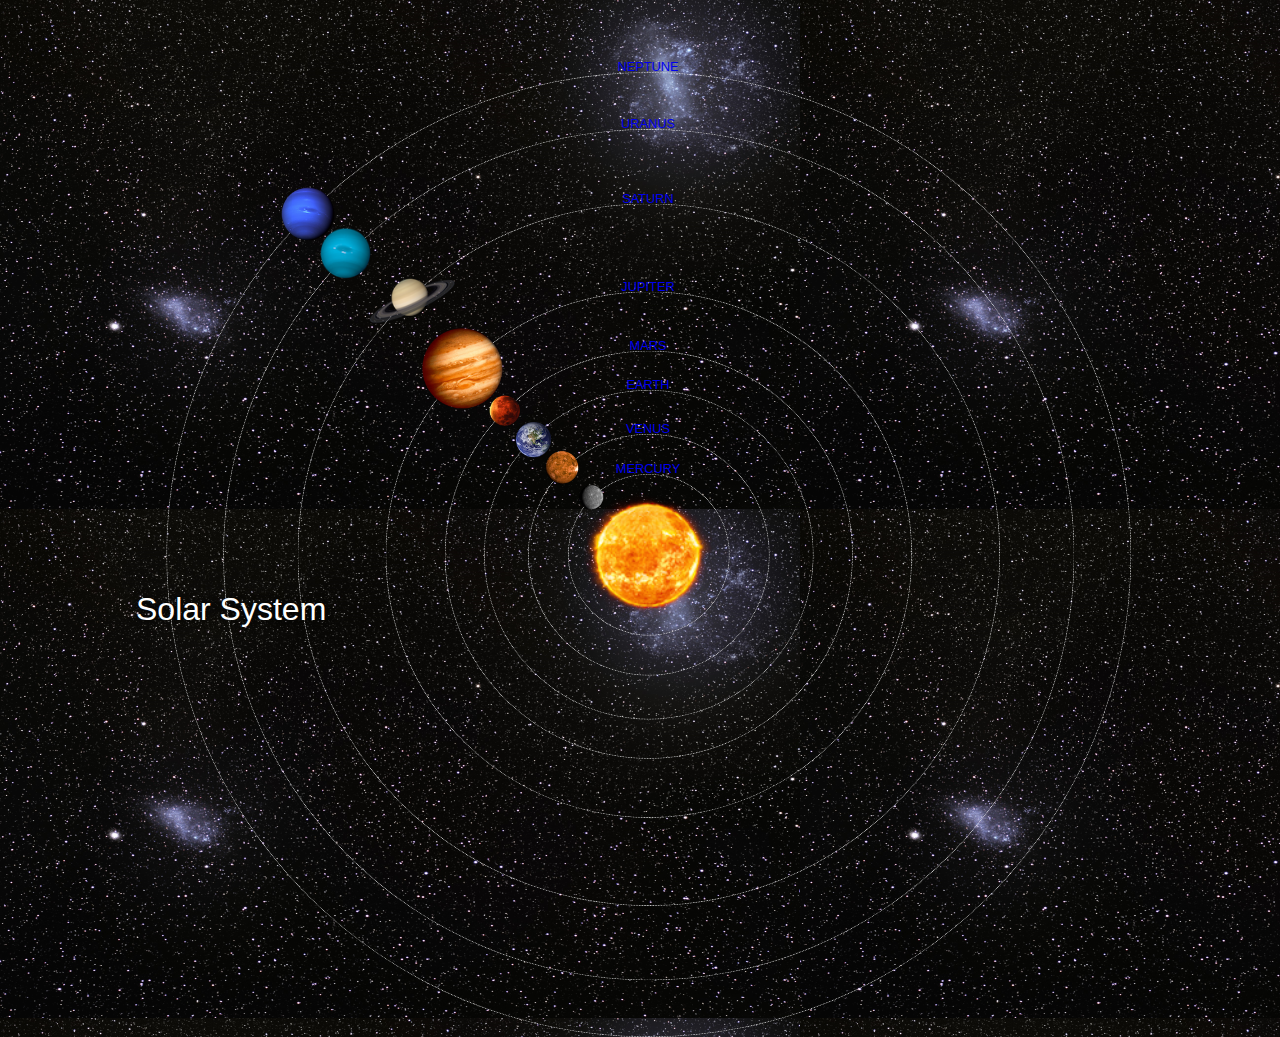
<file: index.html>
<!DOCTYPE HTML>
<html>
   <head>
     <title>Solar System</title>
     <link rel="stylesheet" href="style.css"/>
    </head>
    <body>
      <div id="container">
        <h1>Solar System</h1>
         <a href="sun.html"><img src="images/sun.png" id="sun"/></a> 
          
          
        <div id="neptune-orbit">
        <a href="neptune.html"><img src="images/neptune.png" id="neptune"/></a> 
        </div>
         <div id="neptune-label" class="label-box">
            <a href="neptune.html">NEPTUNE</a>
        </div>
          <div id="uranus-orbit">
             <a href="uranus.html"><img src="images/uranus.png" id="uranus"/></a> 
          </div>
          <div id="uranus-label" class="label-box">
                <a href="uranus.html">URANUS</a>
          </div>
          <div id="saturn-orbit">
             <a href="saturn.html"><img src="images/saturn.png" id="saturn"/></a> 
          </div>
          <div id="saturn-label" class="label-box">
                <a href="saturn.html">SATURN</a>
          </div>
           <div id="jupiter-orbit">
             <a href="jupiter.html"><img src="images/jupiter.png" id="jupiter"/></a> 
          </div>
          <div id="jupiter-label" class="label-box">
                <a href="jupiter.html">JUPITER</a>
          </div>
            <div id="mars-orbit">
             <a href="mars.html"><img src="images/mars.png" id="mars"/></a> 
          </div>
          <div id="mars-label" class="label-box">
                <a href="mars.html">MARS</a>
          </div>
            <div id="earth-orbit">
             <a href="earth.html"><img src="images/earth.png" id="earth"/></a> 
          </div>
          <div id="earth-label" class="label-box">
                <a href="earth.html">EARTH</a>
          </div>
            <div id="venus-orbit">
             <a href="venus.html"><img src="images/venus.png" id="venus"/></a> 
          </div>
          <div id="venus-label" class="label-box">
                <a href="venus.html">VENUS</a>
          </div>
            <div id="mercury-orbit">
             <a href="mercury.html"><img src="images/mercury.png" id="mercury"/></a> 
          </div>
          <div id="mercury-label" class="label-box">
                <a href="mercury.html">MERCURY</a>
          </div>
      </div>
    </body>

</html>
</file>
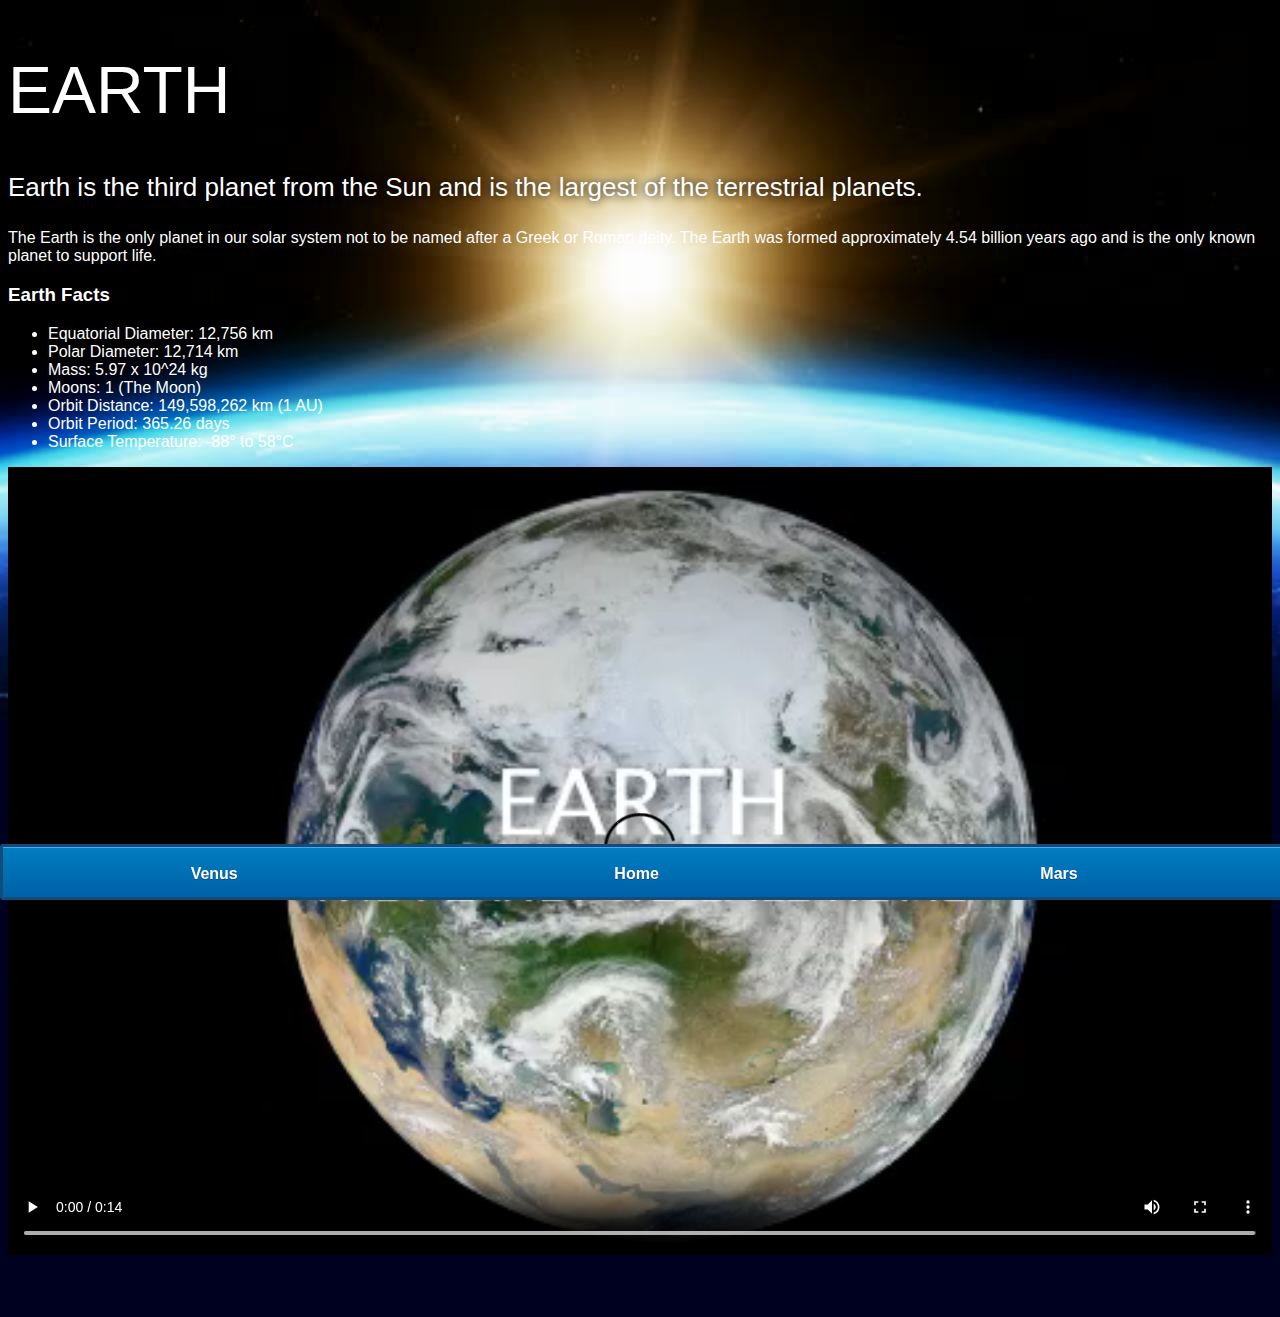
<file: earth.html>
<!DOCTYPE html>
<html>
  <head>
    <title>Solar System</title>
      <link rel="stylesheet" href="style-pages.css">
  </head>
    <body>
       <div id="main">
         <div id="content">
           <h1>Earth</h1>
                <p class="intro">
                    Earth is the third planet from the Sun and is the largest of the terrestrial planets. 
                </p>             

                <p>
                    The Earth is the only planet in our solar system not to be named after a Greek or Roman deity. The Earth was formed approximately 4.54 billion years ago and is the only known planet to support life.
                </p>

                <h3>Earth Facts</h3>
                <ul>
                    <li>Equatorial Diameter:	12,756 km</li>
                    <li>Polar Diameter:	12,714 km</li>
                    <li>Mass:	5.97 x 10^24 kg</li>
                    <li>Moons:	1 (The Moon)</li>
                    <li>Orbit Distance:	149,598,262 km (1 AU)</li>
                    <li>Orbit Period:	365.26 days</li>
                    <li>Surface Temperature:	-88&deg; to 58&deg;C</li>
                </ul>
                <video id="video" controls>
                    <source src="videos/earth-video.mp4" type="video/mp4">
                </video>
         </div>
         <div id="tabs-bottom">
             <a href="venus.html">Venus</a>
            <a href="index.html">Home</a>
            <a href="mars.html">Mars</a>
        </div>
      </div>
    </body>
</html>
</file>
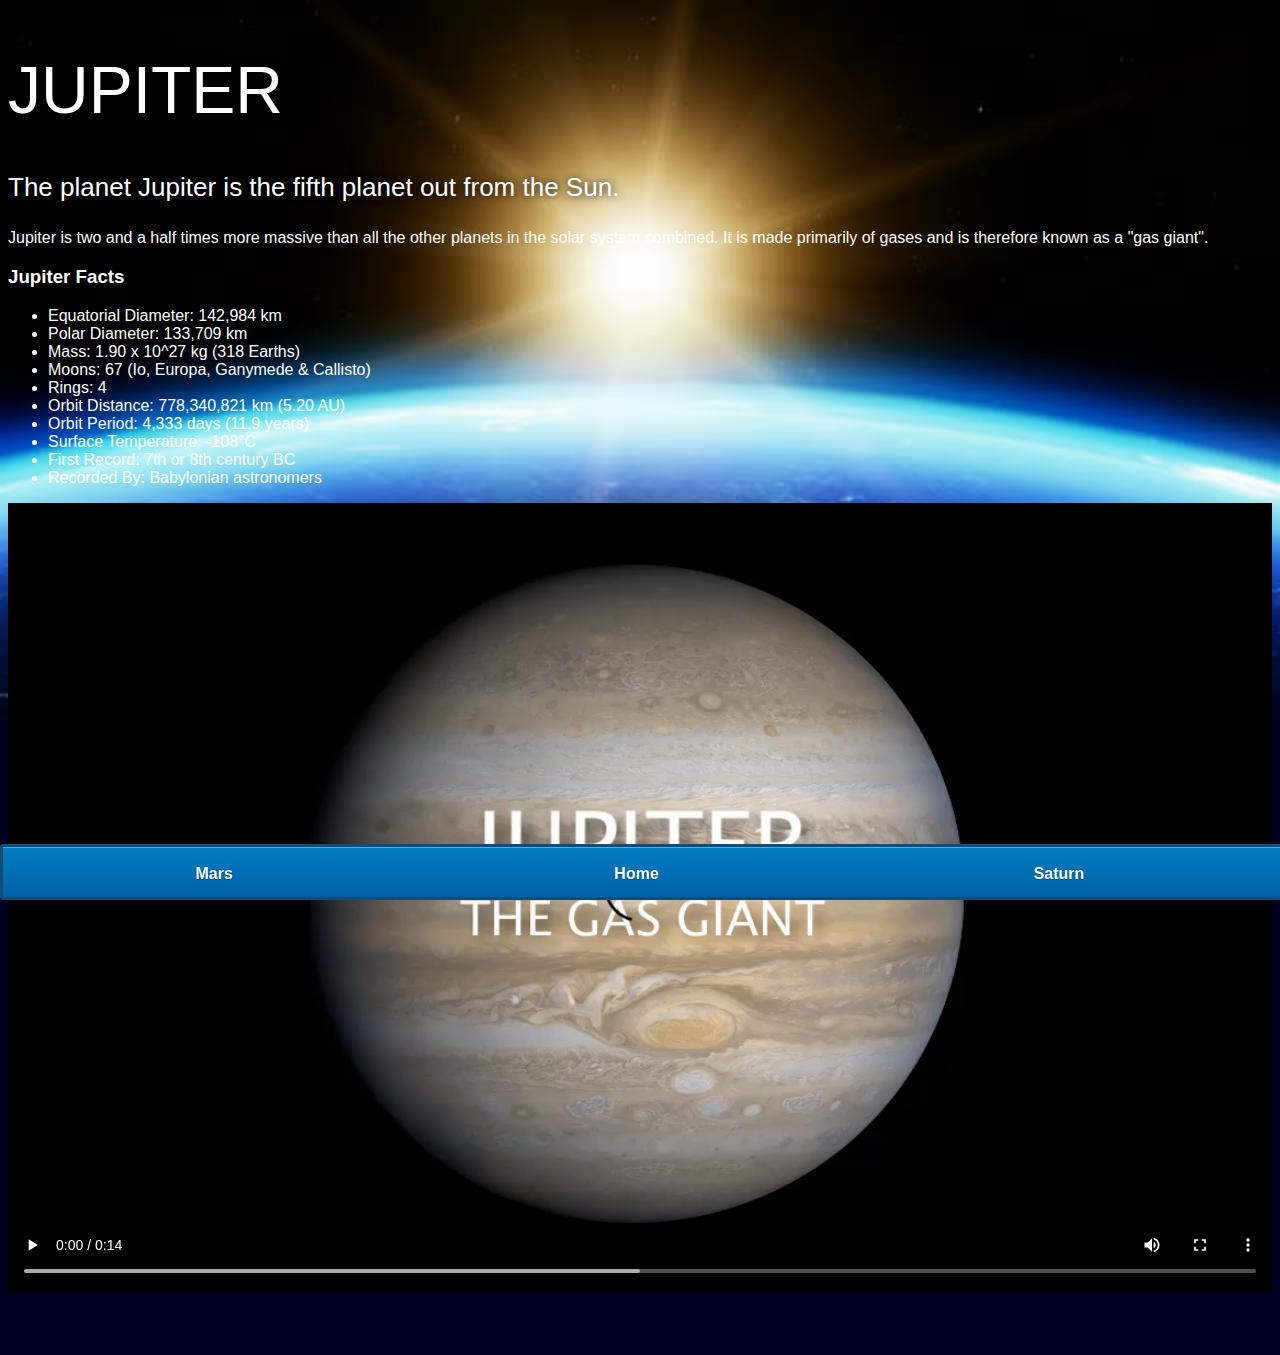
<file: jupiter.html>
<!DOCTYPE html>
<html>
  <head>
    <title>Solar System</title>
      <link rel="stylesheet" href="style-pages.css">
  </head>
    <body>
       <div id="main">
         <div id="content">
           <h1>Jupiter</h1>
                <p class="intro">
                    The planet Jupiter is the fifth planet out from the Sun.
                </p>             

                <p>
                    Jupiter is two and a half times more massive than all the other planets in the solar system combined. It is made primarily of gases and is therefore known as a "gas giant".
                </p>

                <h3>Jupiter Facts</h3>
                <ul>
                    <li>Equatorial Diameter:	142,984 km</li>
                    <li>Polar Diameter:	133,709 km</li>
                    <li>Mass:	1.90 x 10^27 kg (318 Earths)</li>
                    <li>Moons:	67 (Io, Europa, Ganymede & Callisto)</li>
                    <li>Rings:	4</li>
                    <li>Orbit Distance:	778,340,821 km (5.20 AU)</li>
                    <li>Orbit Period:	4,333 days (11.9 years)</li>
                    <li>Surface Temperature:	-108&deg;C</li>
                    <li>First Record:	7th or 8th century BC</li>
                    <li>Recorded By:	Babylonian astronomers</li>
                </ul>
                <video id="video" controls>
                    <source src="videos/jupiter-video.mp4" type="video/mp4">
                </video>
         </div>
         <div id="tabs-bottom">
         <a href="mars.html">Mars</a>
         <a href="index.html">Home</a>
         <a href="saturn.html">Saturn</a> 
         </div>
        
      </div>
    </body>
</html>
</file>
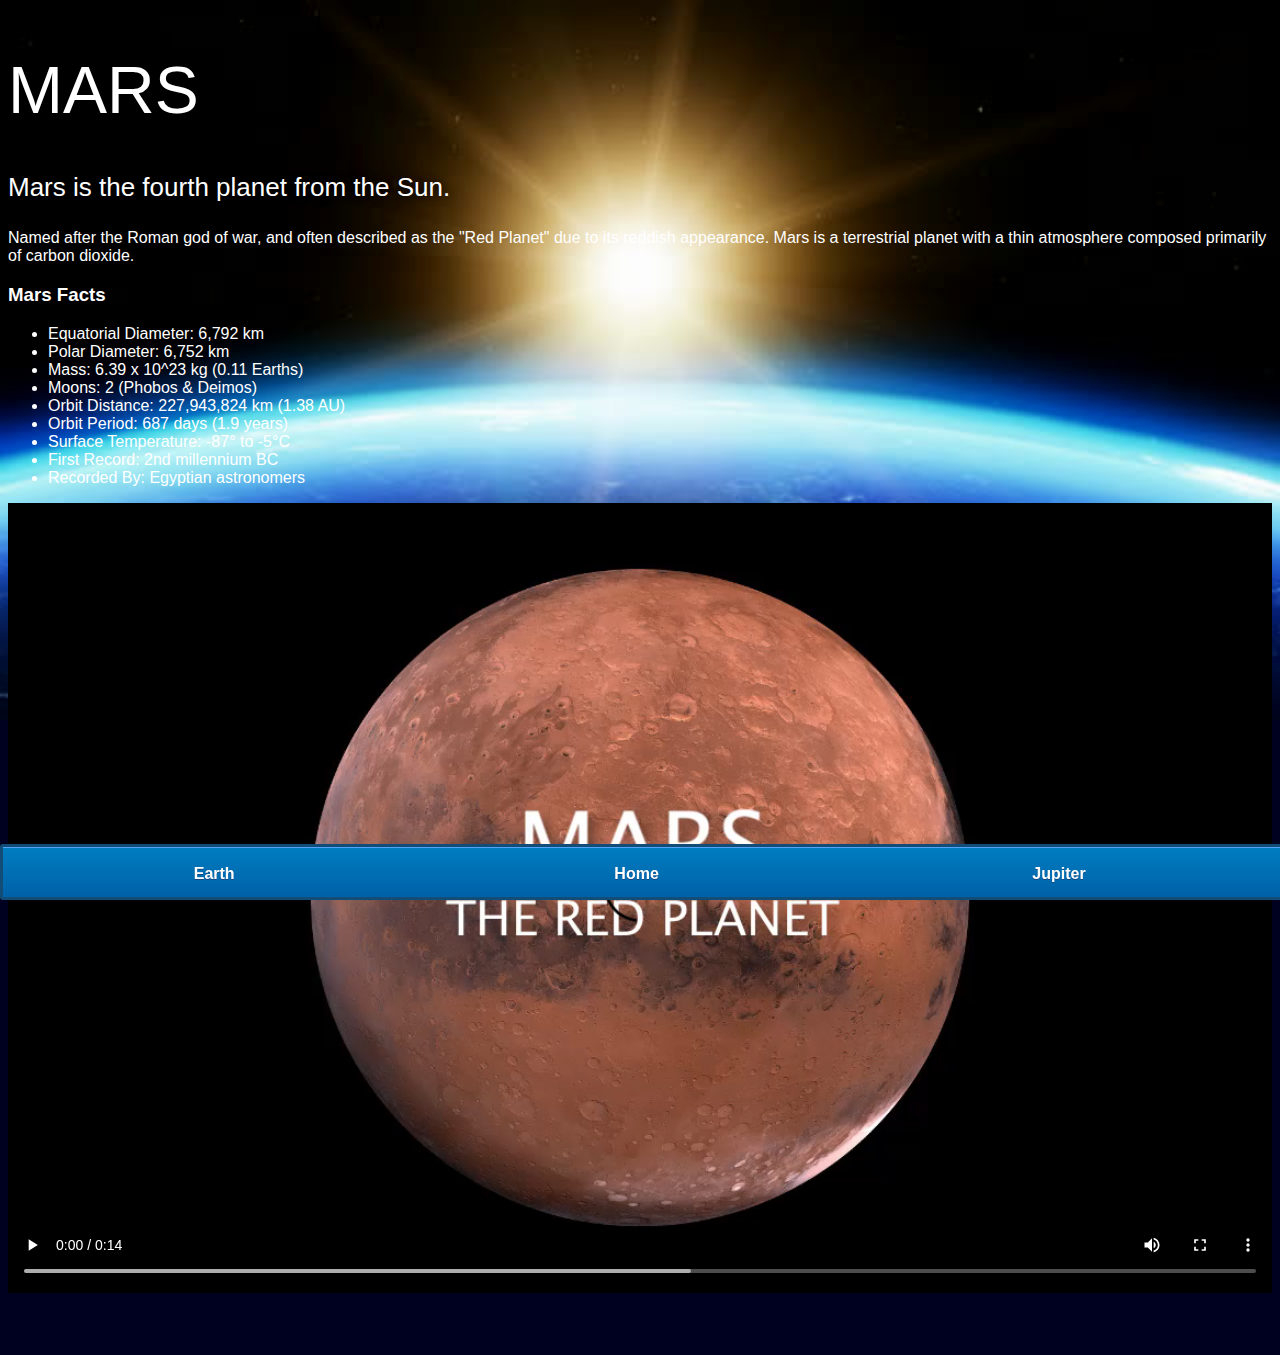
<file: mars.html>
<!DOCTYPE html>
<html>
  <head>
    <title>Solar System</title>
      <link rel="stylesheet" href="style-pages.css">
  </head>
    <body>
       <div id="main">
         <div id="content">
          <h1>Mars</h1>
                <p class="intro">
                    Mars is the fourth planet from the Sun.  
                </p>             

                <p>
                    Named after the Roman god of war, and often described as the "Red Planet" due to its reddish appearance. Mars is a terrestrial planet with a thin atmosphere composed primarily of carbon dioxide.
                </p>

                <h3>Mars Facts</h3>
                <ul>
                    <li>Equatorial Diameter:	6,792 km</li>
                    <li>Polar Diameter:	6,752 km</li>
                    <li>Mass:	6.39 x 10^23 kg (0.11 Earths)</li>
                    <li>Moons:	2 (Phobos & Deimos)</li>
                    <li>Orbit Distance:	227,943,824 km (1.38 AU)</li>
                    <li>Orbit Period:	687 days (1.9 years)</li>
                    <li>Surface Temperature:	-87&deg; to -5&deg;C</li>
                    <li>First Record:	2nd millennium BC</li>
                    <li>Recorded By:	Egyptian astronomers</li>
                </ul>
                <video id="video" controls>
                    <source src="videos/mars-video.mp4" type="video/mp4">
                </video>
         </div>
         <div id="tabs-bottom">
       <a href="earth.html">Earth</a>
       <a href="index.html">Home</a>
       <a href="jupiter.html">Jupiter</a>
         </div>
        
      </div>
    </body>
</html>
</file>
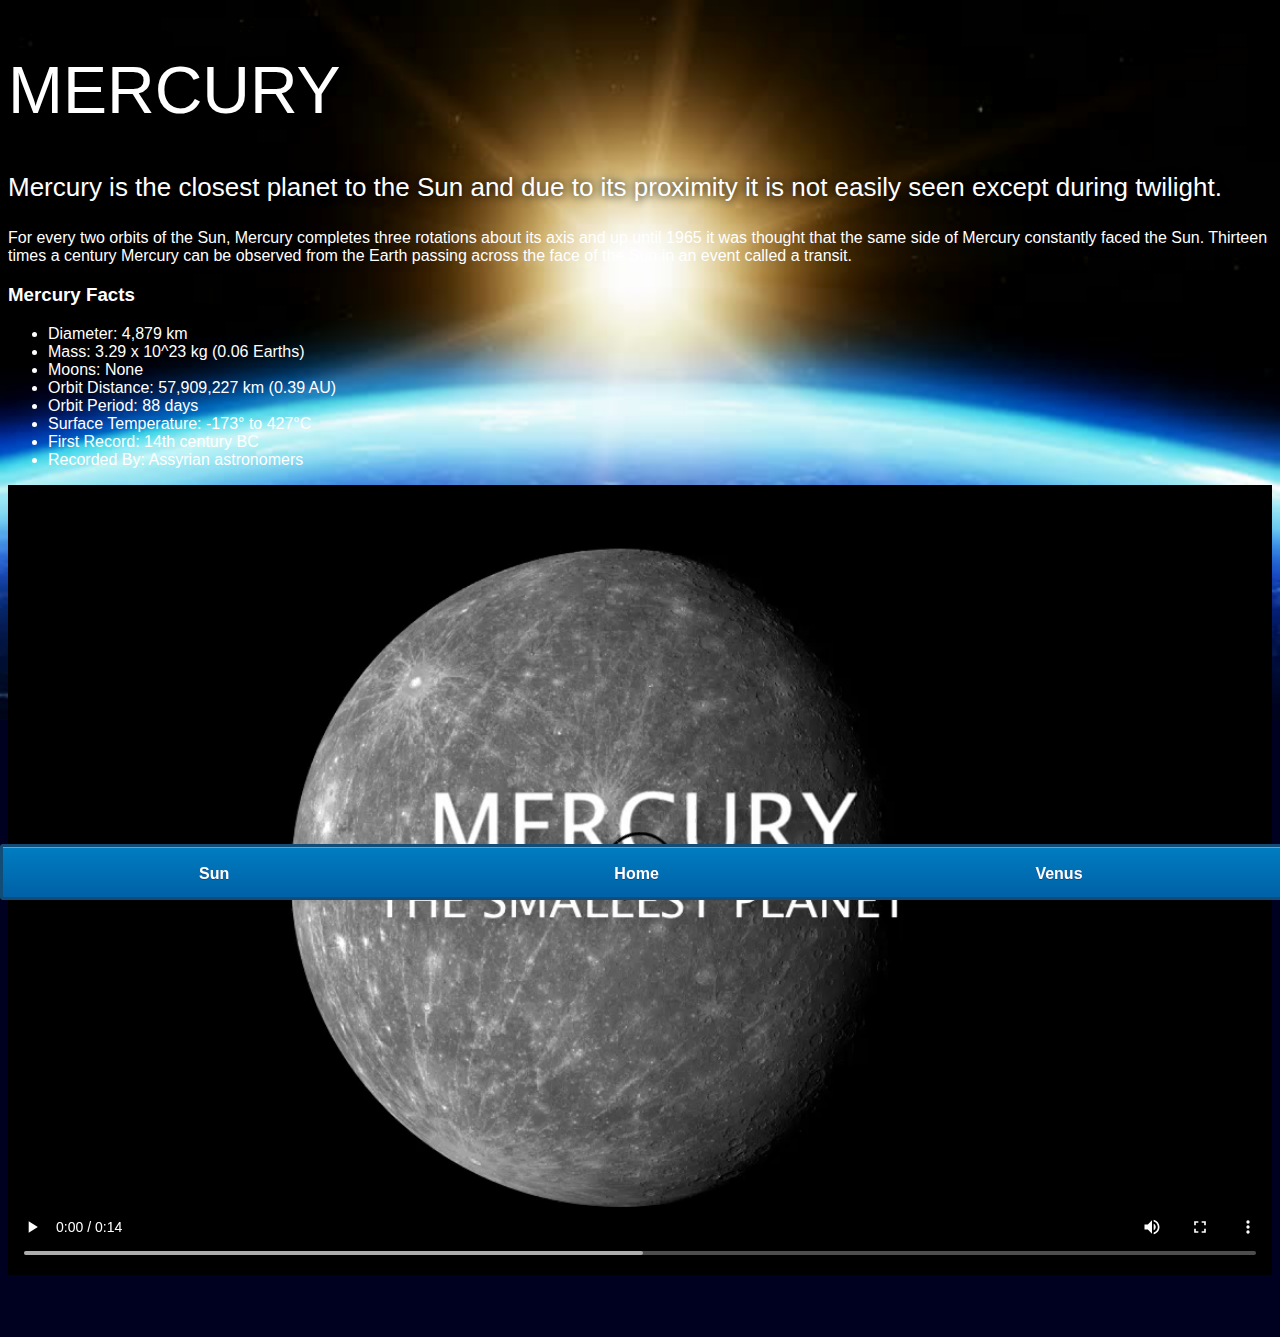
<file: mercury.html>
<!DOCTYPE html>
<html>
  <head>
    <title>Solar System</title>
      <link rel="stylesheet" href="style-pages.css">
  </head>
    <body>
       <div id="main">
         <div id="content">
           <h1>Mercury</h1>
                <p class="intro">
                    Mercury is the closest planet to the Sun and due to its proximity it is not easily seen except during twilight. 
                </p>             

                <p>
                    For every two orbits of the Sun, Mercury completes three rotations about its axis and up until 1965 it was thought that the same side of Mercury constantly faced the Sun. Thirteen times a century Mercury can be observed from the Earth passing across the face of the Sun in an event called a transit.
                </p>

                <h3>Mercury Facts</h3>
                <ul>
                    <li>Diameter:	4,879 km</li>
                    <li>Mass:	3.29 x 10^23 kg (0.06 Earths)</li>
                    <li>Moons:	None</li>
                    <li>Orbit Distance:	57,909,227 km (0.39 AU)</li>
                    <li>Orbit Period:	88 days</li>
                    <li>Surface Temperature:	-173&deg; to 427&deg;C</li>
                    <li>First Record:	14th century BC</li>
                    <li>Recorded By:	Assyrian astronomers</li>
                </ul>
                <video id="video" controls>
                    <source src="videos/mercury-video.mp4" type="video/mp4">
                </video>
         </div>
         <div id="tabs-bottom">
           <a href="sun.html">Sun</a>
           <a href="index.html">Home</a>
           <a href="venus.html">Venus</a>
         </div>
        
      </div>
    </body>
</html>
</file>
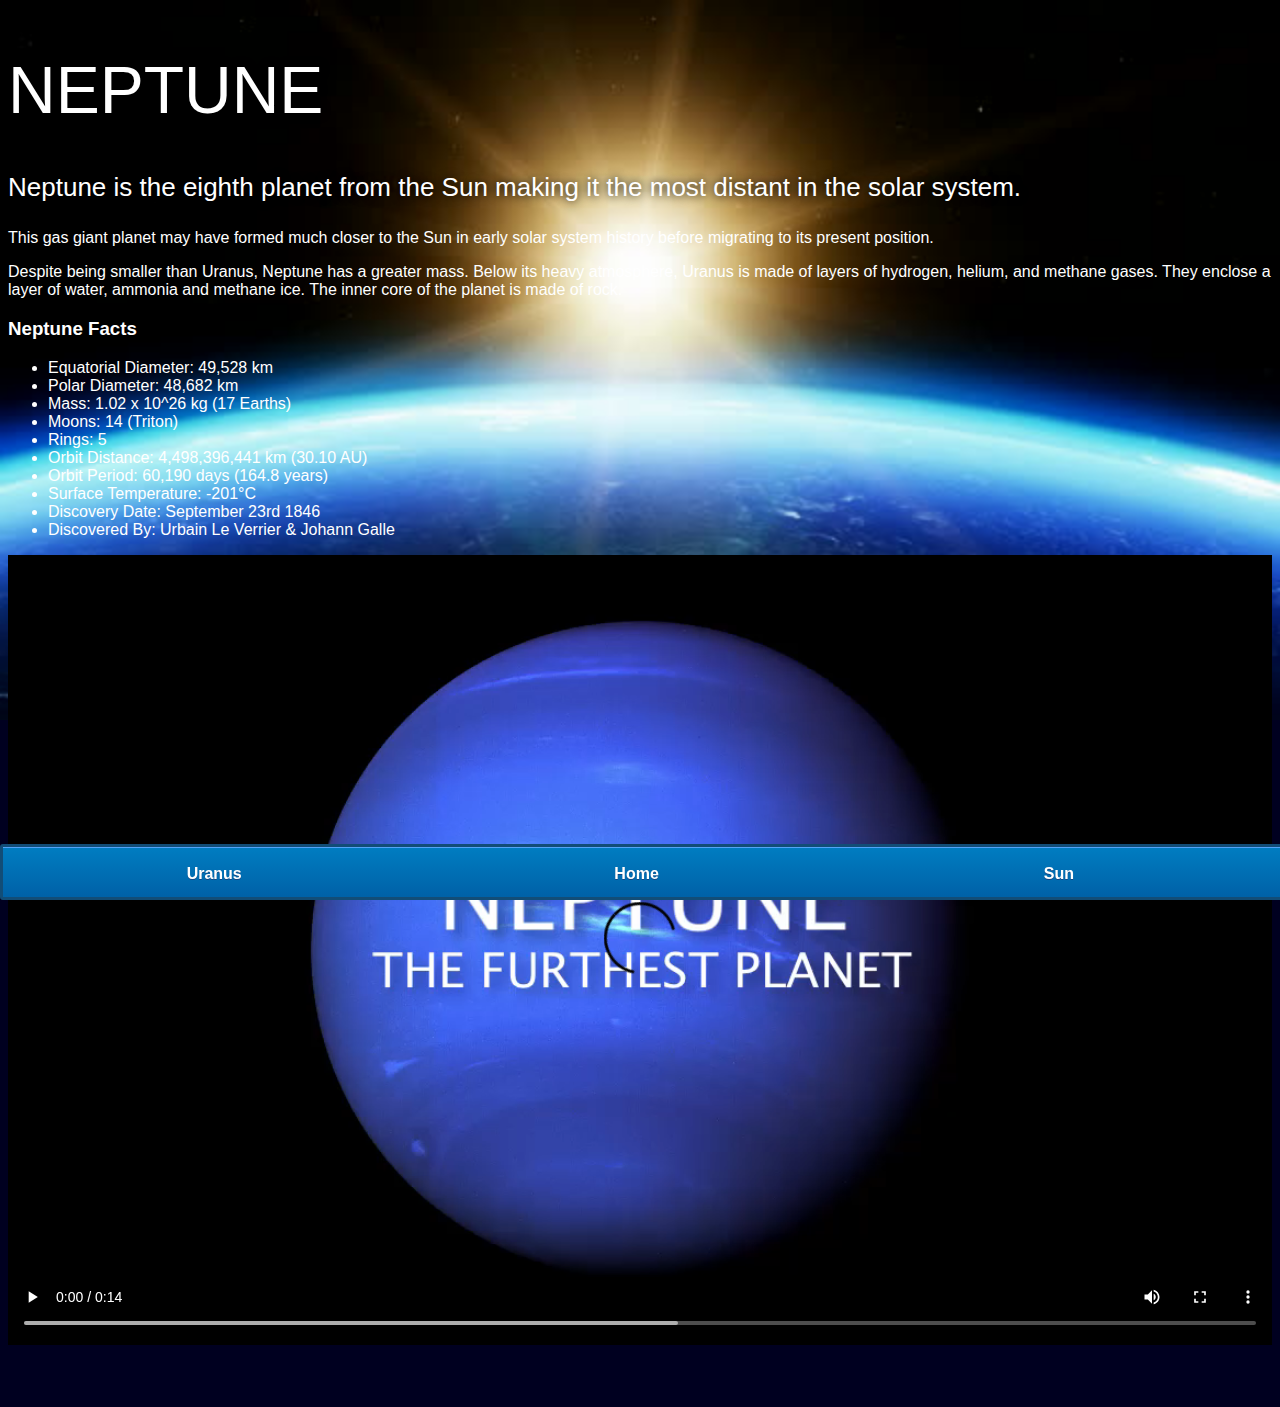
<file: neptune.html>
<!DOCTYPE html>
<html>
  <head>
    <title>Solar System</title>
      <link rel="stylesheet" href="style-pages.css">
  </head>
    <body>
       <div id="main">
         <div id="content">
            <h1>Neptune</h1>
                <p class="intro">
                    Neptune is the eighth planet from the Sun making it the most distant in the solar system. 
                </p>             
                <p>
                    This gas giant planet may have formed much closer to the Sun in early solar system history before migrating to its present position.</p>

                <p>Despite being smaller than Uranus, Neptune has a greater mass. Below its heavy atmosphere, Uranus is made of layers of hydrogen, helium, and methane gases. They enclose a layer of water, ammonia and methane ice. The inner core of the planet is made of rock.</p>

                <h3>Neptune Facts</h3>
                <ul>
                    <li>Equatorial Diameter:	49,528 km</li>
                    <li>Polar Diameter:	48,682 km</li>
                    <li>Mass:	1.02 x 10^26 kg (17 Earths)</li>
                    <li>Moons:	14 (Triton)</li>
                    <li>Rings:	5</li>
                    <li>Orbit Distance:	4,498,396,441 km (30.10 AU)</li>
                    <li>Orbit Period:	60,190 days (164.8 years)</li>
                    <li>Surface Temperature:	-201&deg;C</li>
                    <li>Discovery Date:	September 23rd 1846</li>
                    <li>Discovered By:	Urbain Le Verrier & Johann Galle</li>
                </ul>

                <video id="video" controls>
                    <source src="videos/neptune-video.mp4" type="video/mp4">
                </video>
         </div>
         <div id="tabs-bottom">
        <a href="uranus.html">Uranus</a>
        <a href="index.html">Home</a>
        <a href="sun.html">Sun</a>
         </div>
        
      </div>
    </body>
</html>
</file>
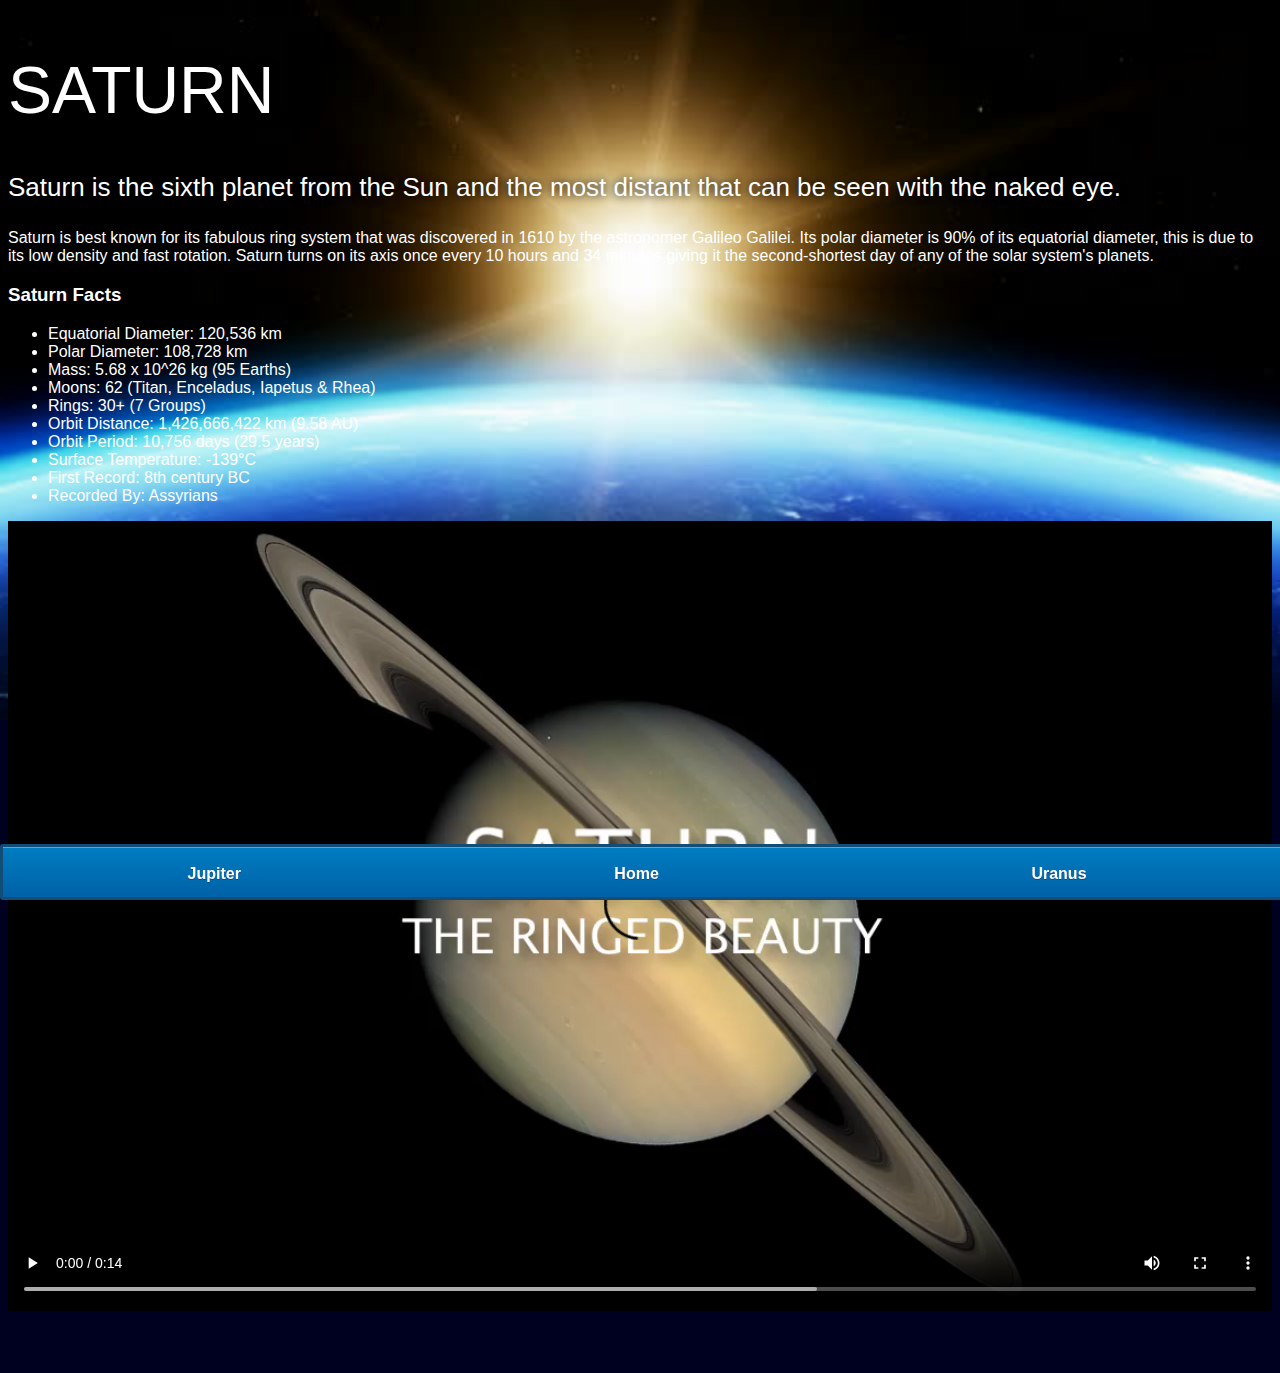
<file: saturn.html>
<!DOCTYPE html>
<html>
  <head>
    <title>Solar System</title>
      <link rel="stylesheet" href="style-pages.css">
  </head>
    <body>
       <div id="main">
         <div id="content">
           <h1>Saturn</h1>
                <p class="intro">
                    Saturn is the sixth planet from the Sun and the most distant that can be seen with the naked eye.
                </p>             

                <p>
                    Saturn is best known for its fabulous ring system that was discovered in 1610 by the astronomer Galileo Galilei. Its polar diameter is 90% of its equatorial diameter, this is due to its low density and fast rotation. Saturn turns on its axis once every 10 hours and 34 minutes giving it the second-shortest day of any of the solar system's planets.
                </p>

                <h3>Saturn Facts</h3>
                <ul>
                    <li>Equatorial Diameter:	120,536 km</li>
                    <li>Polar Diameter:	108,728 km</li>
                    <li>Mass:	5.68 x 10^26 kg (95 Earths)</li>
                    <li>Moons:	62 (Titan, Enceladus, Iapetus & Rhea)</li>
                    <li>Rings:	30+ (7 Groups)</li>
                    <li>Orbit Distance:	1,426,666,422 km (9.58 AU)</li>
                    <li>Orbit Period:	10,756 days (29.5 years)</li>
                    <li>Surface Temperature:	-139&deg;C</li>
                    <li>First Record:	8th century BC</li>
                    <li>Recorded By:	Assyrians</li>
                </ul>
                <video id="video" controls>
                    <source src="videos/saturn-video.mp4" type="video/mp4">
                </video>
         </div>
         <div id="tabs-bottom">
          <a href="jupiter.html">Jupiter</a>
          <a href="index.html">Home</a>
          <a href="uranus.html">Uranus</a>
         </div>
        
      </div>
    </body>
</html>
</file>
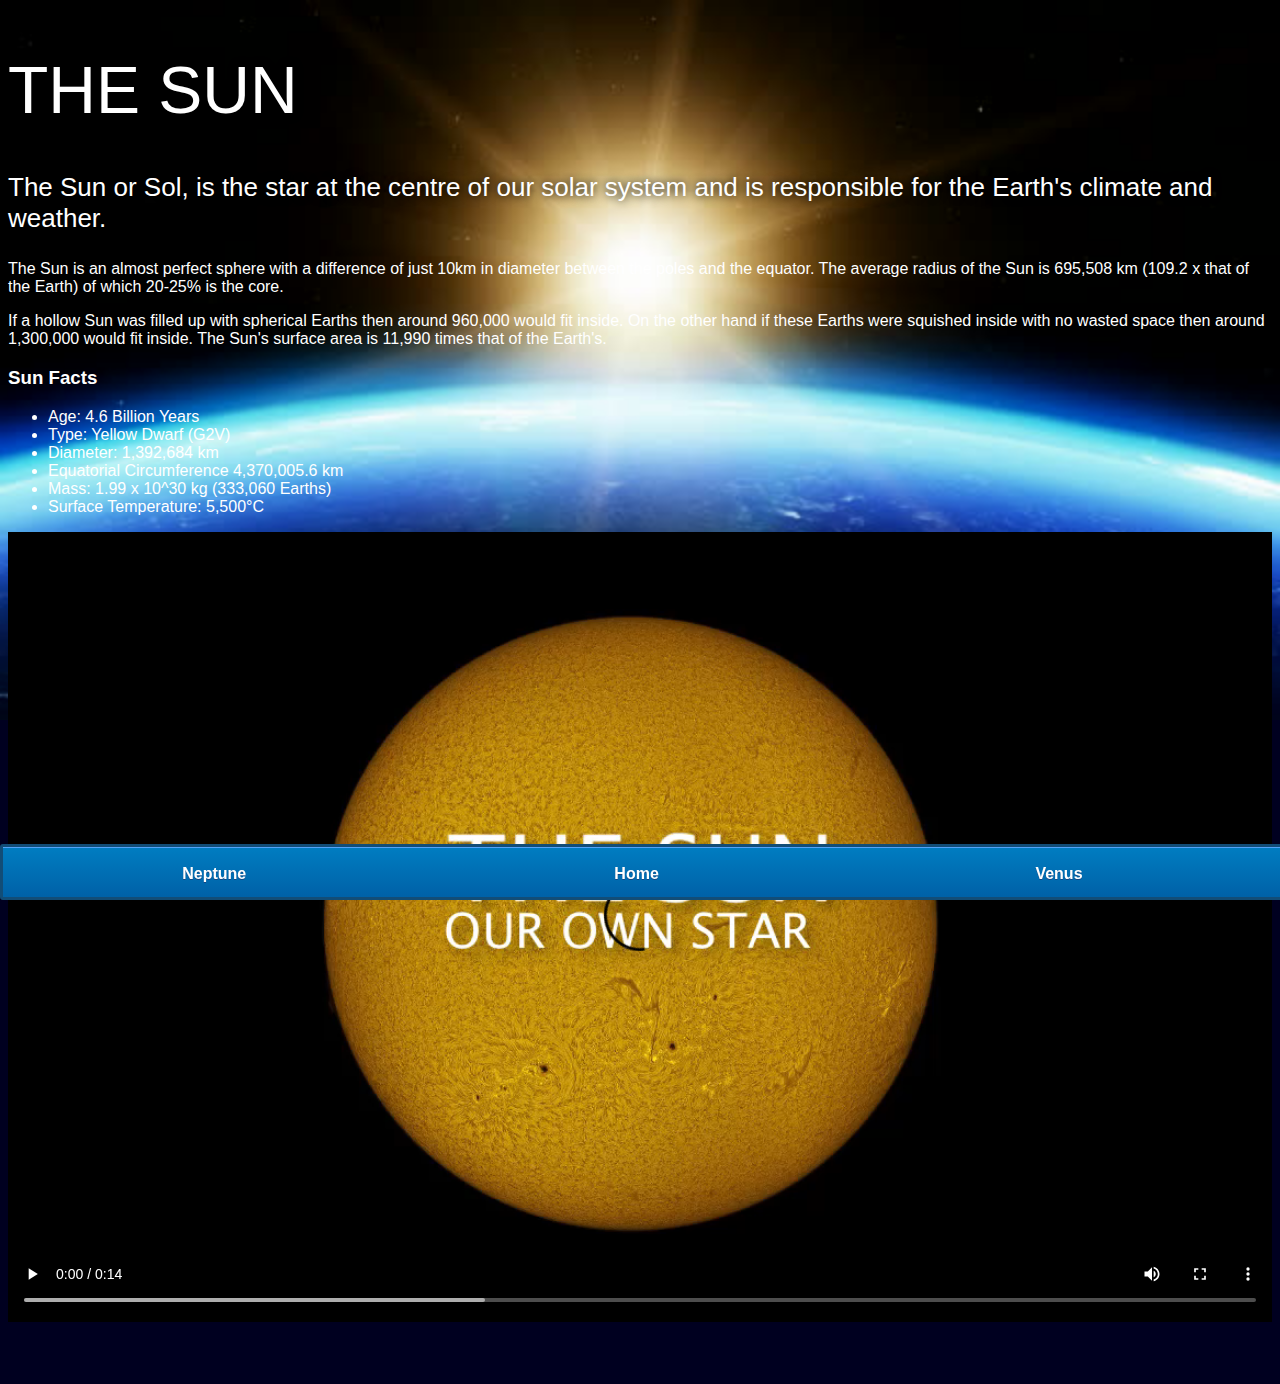
<file: sun.html>
<!DOCTYPE html>
<html>
  <head>
    <title>Solar System</title>
      <link rel="stylesheet" href="style-pages.css">
  </head>
   <body>
     <div id="main">
       <div id="content">
          <h1>The Sun</h1>
                <p class="intro">
                    The Sun or Sol, is the star at the centre of our solar system and is responsible for the Earth's climate and weather. 
                </p>             

                <p>
                    The Sun is an almost perfect sphere with a difference of just 10km in diameter between the poles and the equator. The average radius of the Sun is 695,508 km (109.2 x that of the Earth) of which 20-25% is the core.
                </p>
                <p>
                    If a hollow Sun was filled up with spherical Earths then around 960,000 would fit inside. On the other hand if these Earths were squished inside with no wasted space then around 1,300,000 would fit inside. The Sun's surface area is 11,990 times that of the Earth's.
                </p>

                <h3>Sun Facts</h3>
                <ul>
                    <li>Age:	4.6 Billion Years</li>
                    <li>Type:	Yellow Dwarf (G2V)</li>
                    <li>Diameter:	1,392,684 km</li>
                    <li>Equatorial Circumference	4,370,005.6 km</li>
                    <li>Mass:	1.99 x 10^30 kg (333,060 Earths)</li>
                    <li>Surface Temperature:	5,500°C</li>
                </ul>  
                
                <video id="video" controls>
                   <source src="videos/sun-video.mp4" type="video/mp4">
                
                </video>
           
       </div>
         
        <div id="tabs-bottom">
            <a href="neptune.html">Neptune</a>
            <a href="index.html">Home</a>
            <a href="venus.html">Venus</a>
        
        </div>
         
     </div>
   </body>
</html>
</file>
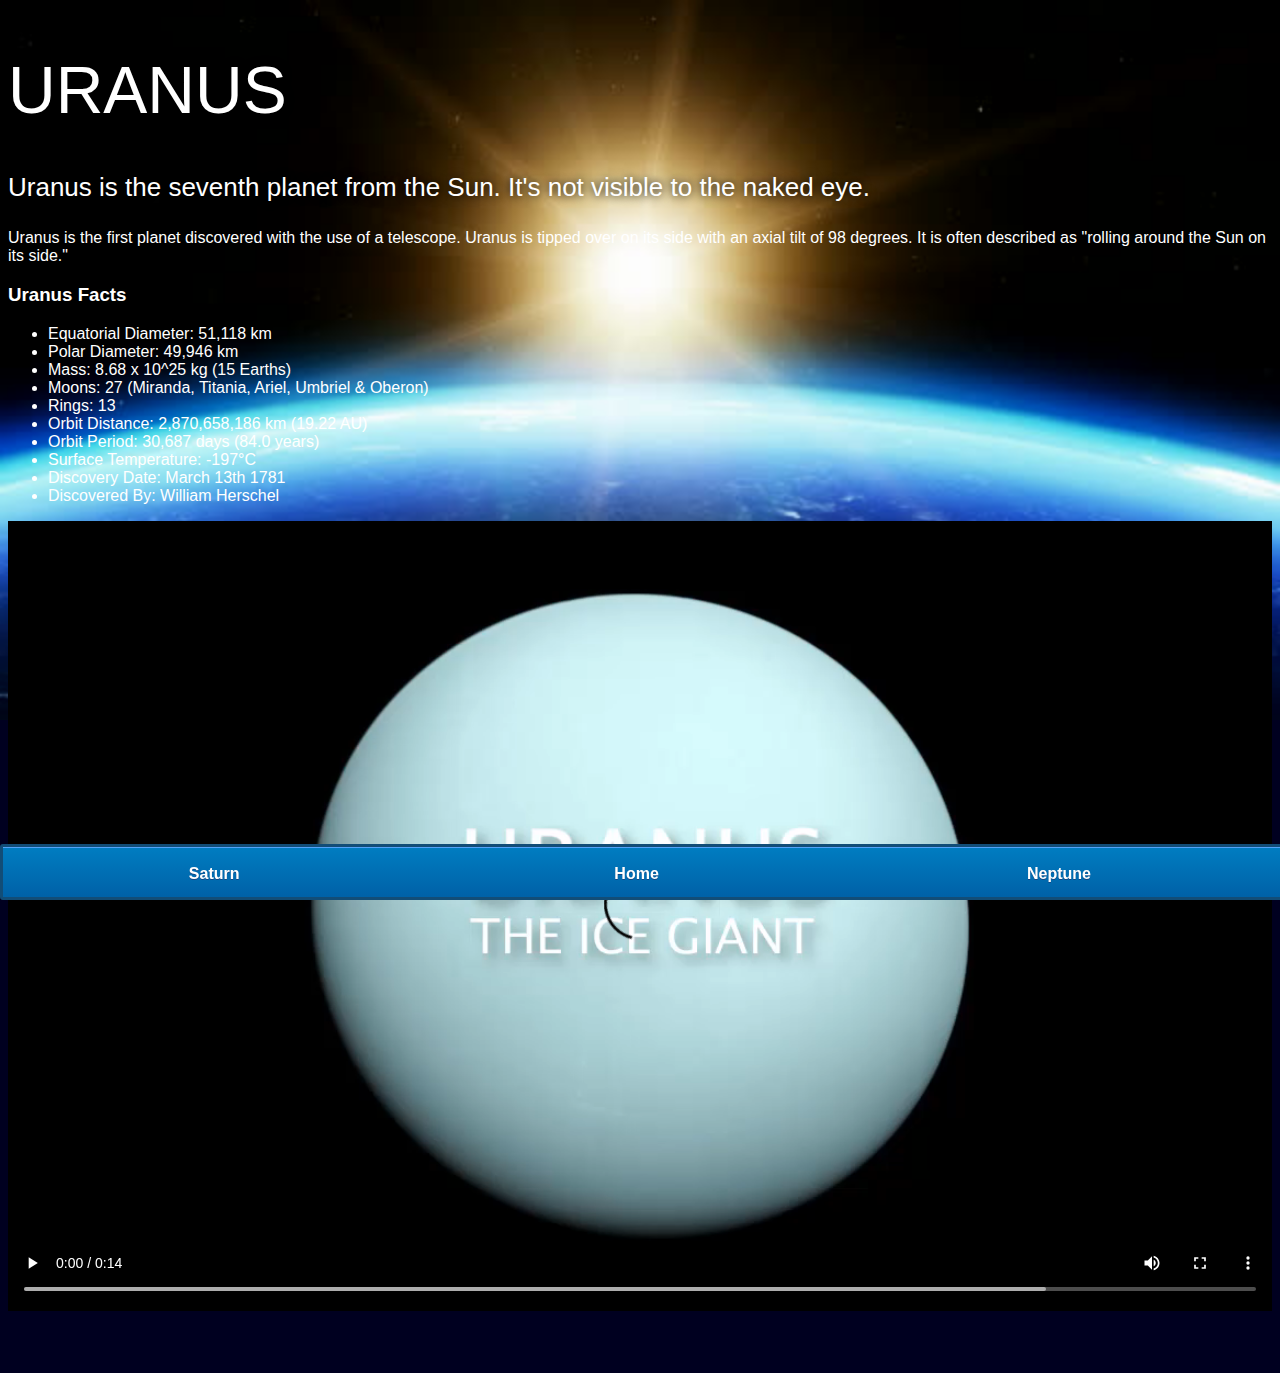
<file: uranus.html>
<!DOCTYPE html>
<html>
  <head>
    <title>Solar System</title>
      <link rel="stylesheet" href="style-pages.css">
  </head>
    <body>
       <div id="main">
         <div id="content">
          <h1>Uranus</h1>
                <p class="intro">
                    Uranus is the seventh planet from the Sun. It's not visible to the naked eye.
                </p>             

                <p>
                    Uranus is the first planet discovered with the use of a telescope. Uranus is tipped over on its side with an axial tilt of 98 degrees. It is often described as "rolling around the Sun on its side."
                </p>

                <h3>Uranus Facts</h3>
                <ul>
                    <li>Equatorial Diameter:	51,118 km</li>
                    <li>Polar Diameter:	49,946 km</li>
                    <li>Mass:	8.68 x 10^25 kg (15 Earths)</li>
                    <li>Moons:	27 (Miranda, Titania, Ariel, Umbriel & Oberon)</li>
                    <li>Rings:	13</li>
                    <li>Orbit Distance:	2,870,658,186 km (19.22 AU)</li>
                    <li>Orbit Period:	30,687 days (84.0 years)</li>
                    <li>Surface Temperature:	-197&deg;C</li>
                    <li>Discovery Date:	March 13th 1781</li>
                    <li>Discovered By:	William Herschel</li>
                </ul>
                <video id="video" controls>
                    <source src="videos/uranus-video.mp4" type="video/mp4">
                </video>
         </div>
         <div id="tabs-bottom">
          <a href="saturn.html">Saturn</a>
          <a href="index.html">Home</a>
          <a href="neptune.html">Neptune</a>
        </div>
      </div>
    </body>
</html>
</file>
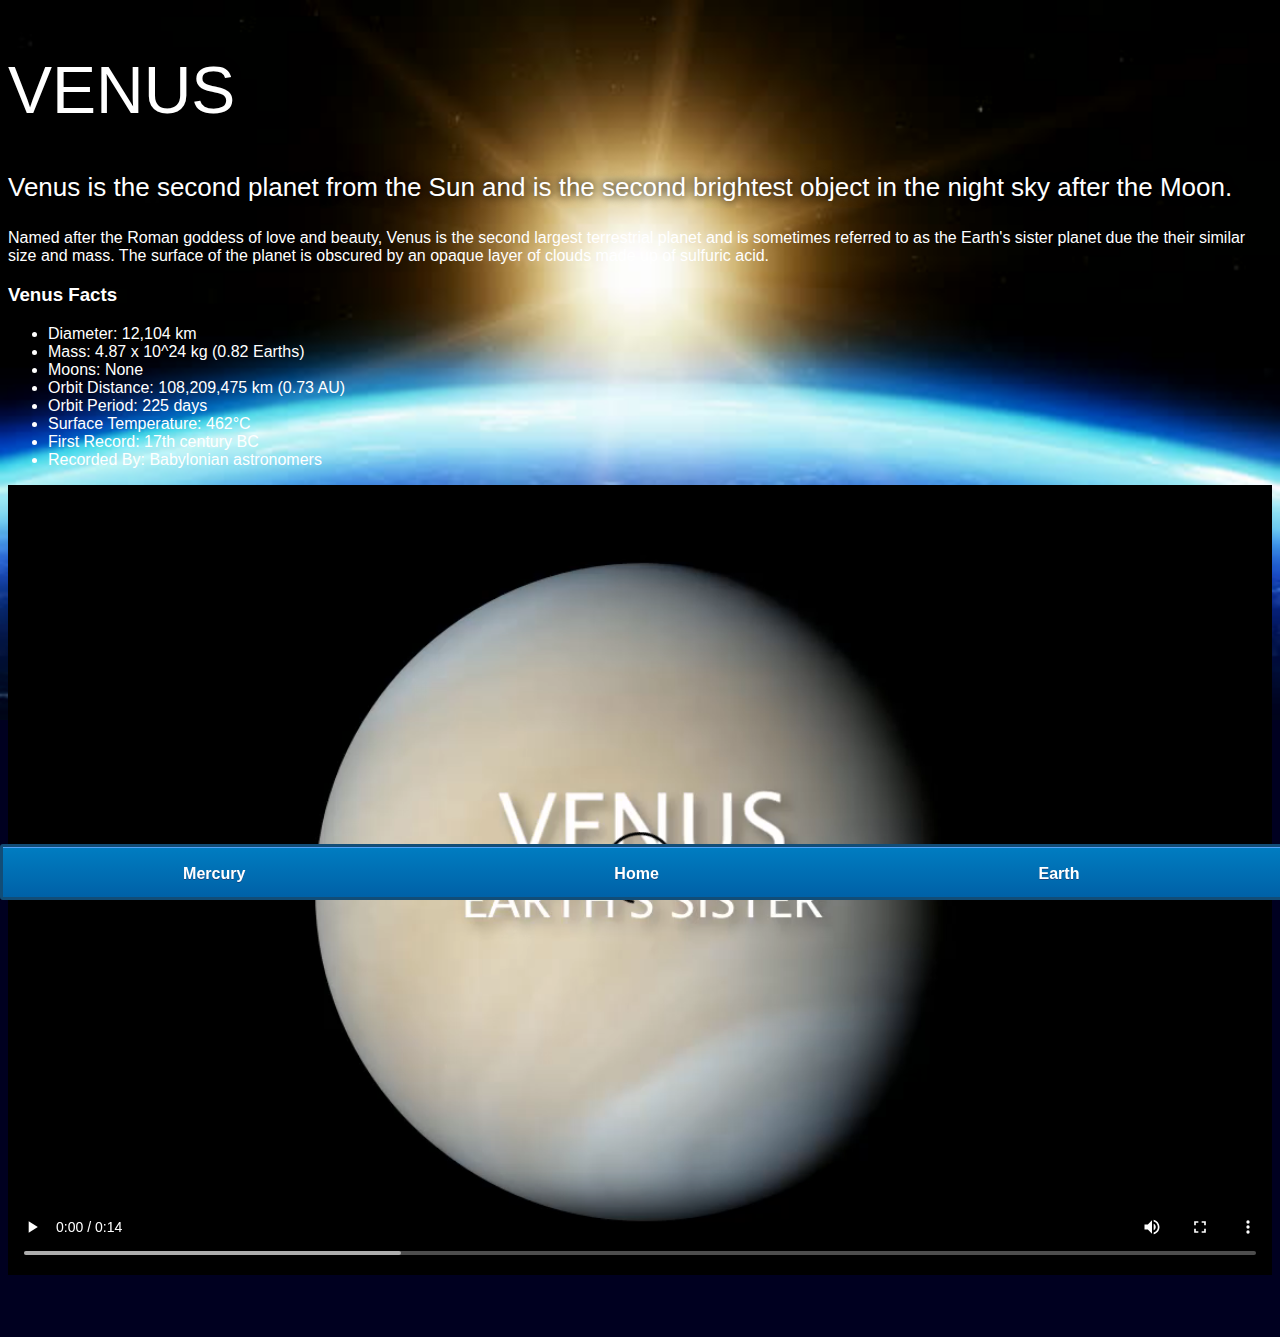
<file: venus.html>
<!DOCTYPE html>
<html>
  <head>
    <title>Solar System</title>
      <link rel="stylesheet" href="style-pages.css">
  </head>
    <body>
       <div id="main">
         <div id="content">
             <h1>Venus</h1>
                <p class="intro">
                    Venus is the second planet from the Sun and is the second brightest object in the night sky after the Moon. 
                </p>             

                <p>
                    Named after the Roman goddess of love and beauty, Venus is the second largest terrestrial planet and is sometimes referred to as the Earth's sister planet due the their similar size and mass. The surface of the planet is obscured by an opaque layer of clouds made up of sulfuric acid.
                </p>

                <h3>Venus Facts</h3>
                <ul>
                    <li>Diameter:	12,104 km</li>
                    <li>Mass:	4.87 x 10^24 kg (0.82 Earths)</li>
                    <li>Moons:	None</li>
                    <li>Orbit Distance:	108,209,475 km (0.73 AU)</li>
                    <li>Orbit Period:	225 days</li>
                    <li>Surface Temperature:	462&deg;C</li>
                    <li>First Record:	17th century BC</li>
                    <li>Recorded By:	Babylonian astronomers</li>
                </ul>
                <video id="video" controls>
                    <source src="videos/venus-video.mp4" type="video/mp4">
                </video>
         </div>
           <div id="tabs-bottom">
        <a href="mercury.html">Mercury</a>
        <a href="index.html">Home</a>
        <a href="earth.html">Earth</a>   
        </div>
      </div>
    </body>
</html>
</file>
<file: style.css>
body{
    width: 100%;
    height: 100%;
    background: url('images/space.png');
    overflow: hidden;
}

h1{
    font-family:sans-serif;
    font-weight: 100;
    font-size: 40px;
    text-shadow: 0 0 10px #000000;
    color: white;
}

/*========================SUN========================*/

#sun{
    position: absolute;
    z-index: 1000;
    width: 160px;
    bottom: 10px;
    left: 50%;
    margin-left:-80px;
}

/*========================NEPTUNE========================*/

#neptune{
    width: 66px;
    height: 66px;
    margin: 143px;
    z-index: 1000;
    animation: spin-right 8s linear infinite;
    -webkit-animation: spin-right 8s linear infinite;
    
}

#neptune-orbit{
    position: absolute;
    width: 1204px;
    height: 1204px;
    bottom: -512px;
    left: 50%;
    margin-left: -602px;
    border: 1px dotted white;
    border-radius: 50%;
    animation: spin-left 14s linear infinite;
    -webkit-animation:spin-left 14s linear infinite;
}

#neptune-label{
    bottom: 692px;
    
}

/*========================URANUS========================*/

#uranus{
    width: 66px;
    height: 66px;
    margin: 120px;
    z-index: 1000;
    animation: spin-right 8s linear infinite;
    -webkit-animation: spin-right 8s linear infinite;
    
}

#uranus-orbit{
    position: absolute;
    width: 1062px;
    height: 1062px;
    bottom: -441px;
    left: 50%;
    margin-left: -531px;
    border: 1px dotted white;
    border-radius: 50%;
    animation: spin-left 15s linear infinite;
    -webkit-animation:spin-left 15s linear infinite;
}

#uranus-label{
    bottom: 620px;
    
}

/*========================SATURN========================*/

#saturn{
    width: 110px;
    margin: 85px;
    z-index: 1000;
    animation: spin-right 13s linear infinite;
    -webkit-animation: spin-right 13s linear infinite;
    
}

#saturn-orbit{
    position: absolute;
    width: 876px;
    height: 876px;
    bottom: -348px;
    left: 50%;
    margin-left: -438px;
    border: 1px dotted white;
    border-radius: 50%;
    animation: spin-left 13s linear infinite;
    -webkit-animation:spin-left 13s linear infinite;
}

#saturn-label{
    bottom: 527px;
    
}

/*========================JUPITER========================*/

#jupiter{
    width: 100px;
    height: 100px;
    margin: 45px;
    z-index: 1000;
    animation: spin-right 10s linear infinite;
    -webkit-animation: spin-right 10s linear infinite;
    
}

#jupiter-orbit{
    position: absolute;
    width: 656px;
    height: 656px;
    bottom: -238px;
    left: 50%;
    margin-left: -328px;
    border: 1px dotted white;
    border-radius: 50%;
    animation: spin-left 10s linear infinite;
    -webkit-animation:spin-left 10s linear infinite;
}

#jupiter-label{
    bottom: 417px;
    
}

/*==================== MARS ====================*/

#mars {
    width: 38px;
    height: 38px;
    margin: 55px;
    z-index: 1000;
    animation: spin-right 3s linear infinite;
    -webkit-animation: spin-right 3s linear infinite;
}

#mars-orbit {
    position: absolute;
    width: 508px;
    height: 508px;
    bottom: -164px;
    left: 50%;
    margin-left: -254px;
    border: 1px dotted white;
    border-radius: 50%;
    animation: spin-left 4s linear infinite;
    -webkit-animation: spin-left 4s linear infinite;
}

#mars-label{
    bottom: 343px;
}

/*==================== EARTH ====================*/

#earth {
    width: 50px;
    height: 50px;
    margin: 36px;
    z-index: 1000;
    animation: spin-right 3s linear infinite;
    -webkit-animation: spin-right 3s linear infinite;
}

#earth-orbit {
    position: absolute;
    width: 410px;
    height: 410px;
    bottom: -115px;
    left: 50%;
    margin-left: -205px;
    border: 1px dotted white;
    border-radius: 50%;
    animation: spin-left 5s linear infinite;
    -webkit-animation: spin-left 5s linear infinite;
}

#earth-label{
    bottom: 294px;
}

/*==================== VENUS ====================*/

#venus {
    width: 50px;
    height: 50px;
    margin: 16px;
    z-index: 1000;
}

#venus-orbit {
    position: absolute;
    width: 300px;
    height: 300px;
    bottom: -60px;
    left: 50%;
    margin-left: -150px;
    border: 1px dotted white;
    border-radius: 50%;
    animation: spin-left 4s linear infinite;
    -webkit-animation: spin-left 4s linear infinite;
}

#venus-label{
    bottom: 239px;
}

/*==================== MERCURY ====================*/

#mercury {
    width: 40px;
    height: 40px;
    margin: 8px;
    z-index: 1000;
}


#mercury-orbit {
    position: absolute;
    z-index: 1;
    width: 200px;
    height: 200px;
    bottom: -10px;
    left: 50%;
    margin-left: -100px;
    border: 1px dotted white;
    border-radius: 50%;
    animation: spin-left 2s linear infinite;
    -webkit-animation: spin-left 2s linear infinite;
}

#mercury-label{
    bottom: 189px;
}
/*========================PLEASE REMOVE========================*/

#container{
    transform: scale(0.8,0.8) translate(0,700px);
}

/*========================LABEL BOX========================*/

.label-box{
    position: absolute;
    width: 150px;
    left: 50%;
    margin-left: -75px;
    text-align: center;
    color: white;
    font-weight: 100;
    font-family: sans-serif;
}

.label-box a{
    text-decoration: none;
    padding: 0;
    margin: 0;    
}

.label-box a:visited{
    color: white;
}

/*========================ANIMATION========================*/

@keyframes spin-left{
    100%{
        transform: rotate(-360deg);
        -webkit-transform:rotate(-360deg);
    }
}

@keyframes spin-right{
    100%{
        transform: rotate(360deg);
        -webkit-transform:rotate(360deg);  
    }
}
</file>
<file: style-pages.css>
body{
    margin: 0;
    padding: 0;
    width: 100%;
    background-color: #000020;
    font-family: sans-serif;
    background-image: url('images/earth-sunrise.jpg');
    background-repeat: no-repeat;
    background-size: 100%;
    color: #ffffff;
}

h1{
    font-weight: 100;
    font-size: 66px;
    text-shadow: 0 0 10px #000000;
    text-transform: uppercase;      
}

p.intro{
    font-size: 26px;
    font-weight: 100;
    text-shadow: 0 0 10px #000000;
    
}

#content{
    margin-bottom: 50px;
    padding: 8px;
}

#video{
    width: 100%;
    
}

/*===============================BOTTOM TABS=====================*/

#tabs-bottom{
    position: fixed;
    bottom: 0;
    left: 0;
    z-index: 500;
    display: inline-block;
    width: 100%;
    height: 50px;
    
    box-shadow: inset 0px 1px  0px 0px #54a3f7;
    background: linear-gradient(#007dc1,#0061a7);
    border-radius: 3px;
    border: solid #124d77;
}

#tabs-bottom a{
    float: left;
    display: block;
    width: 33%;
    height: 35px;
    font-weight: 700;
    color: white;
    text-align: center;
    text-decoration: none;
    text-shadow: 0px 1px 0px #154682;
    padding-top: 18px;
    
}
</file>
